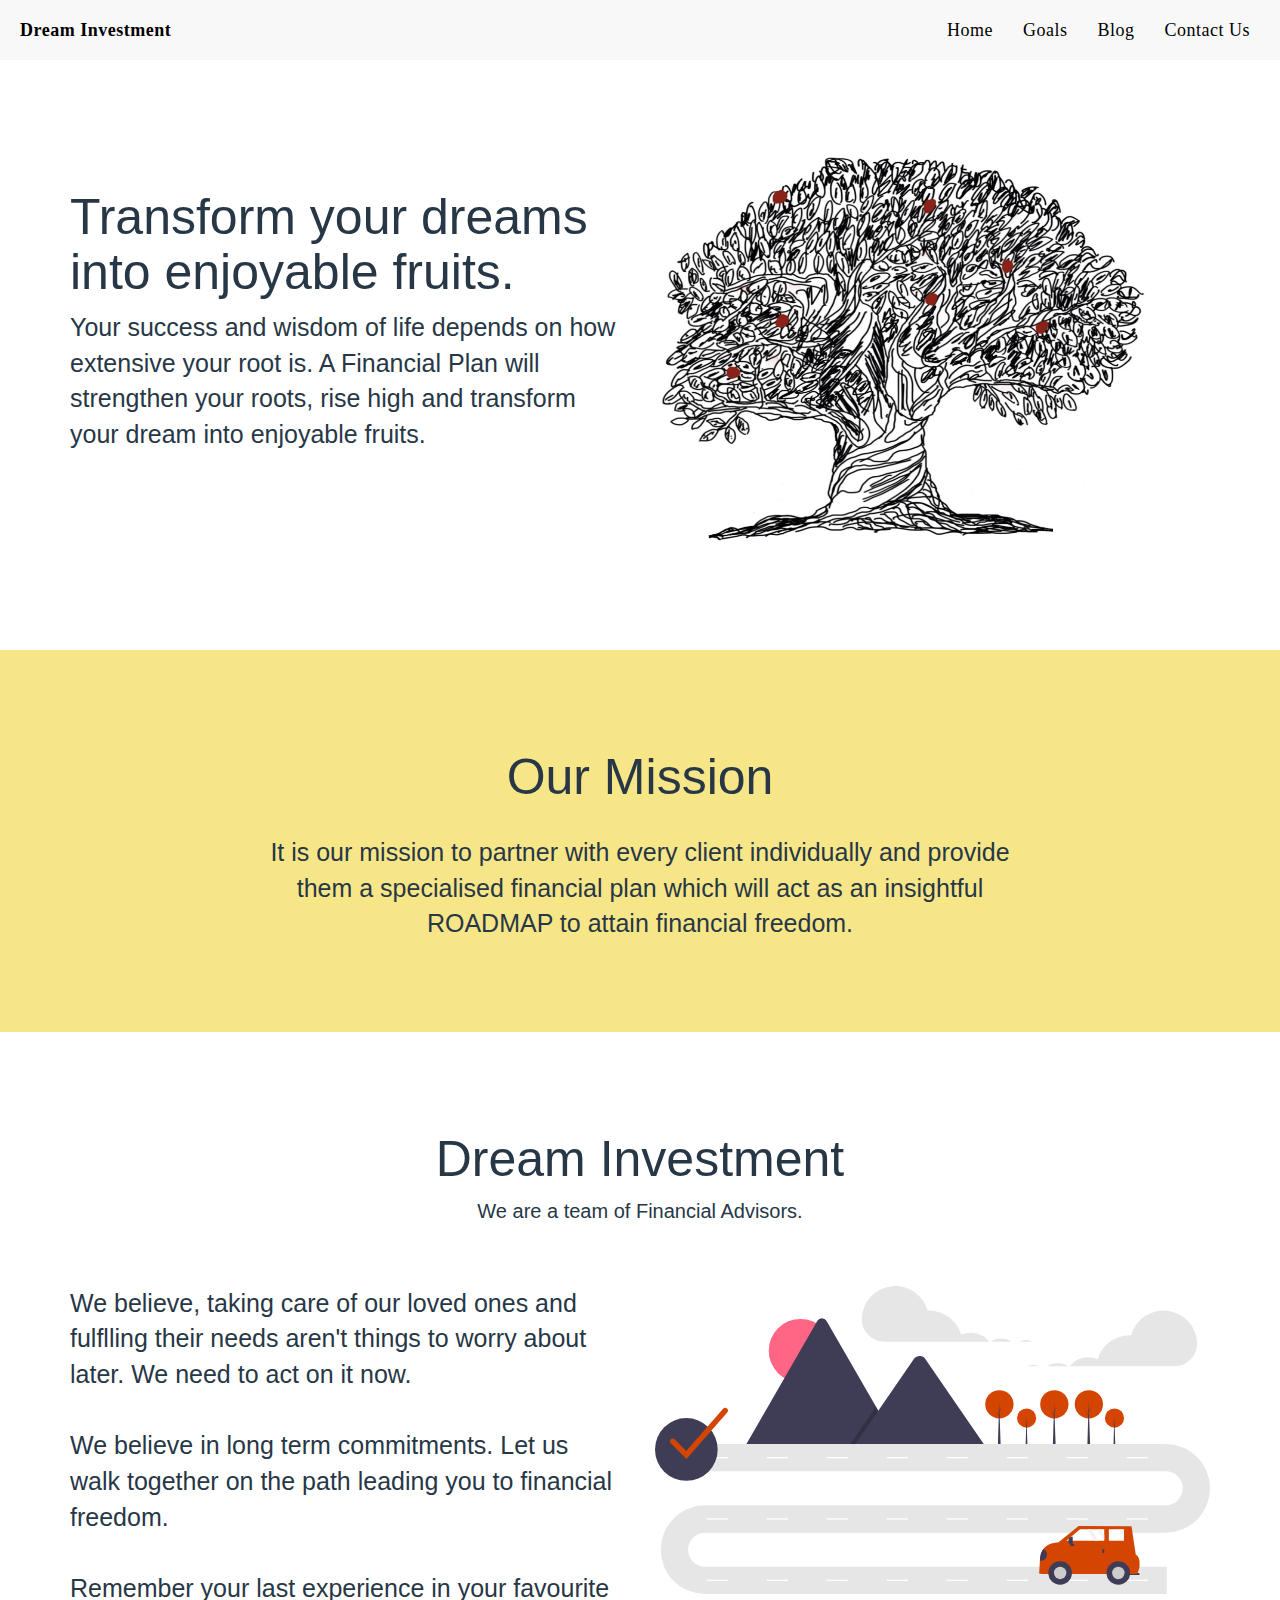
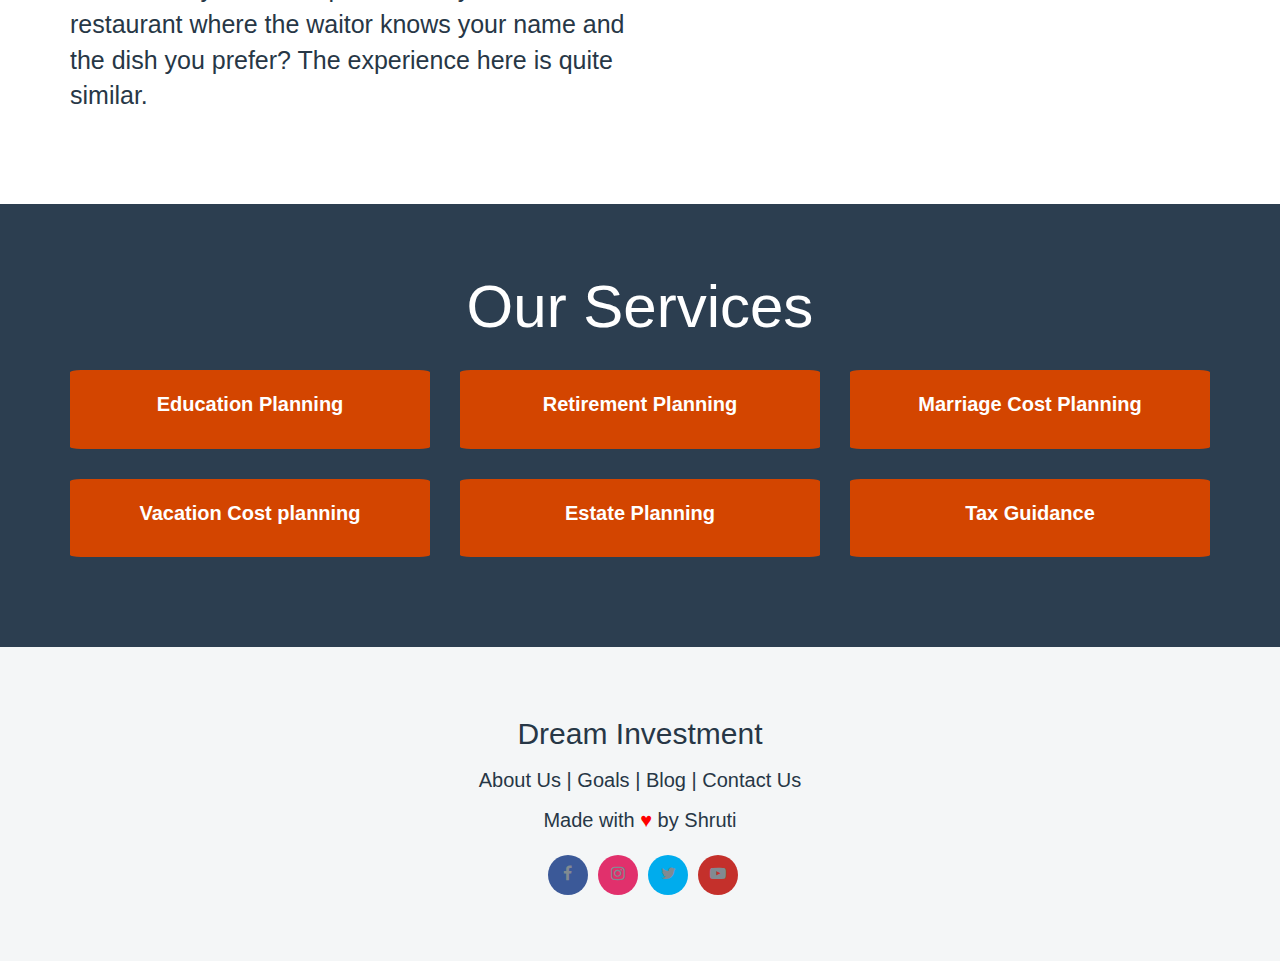
<file: index.html>
<html>
<head>
<meta charset="UTF-8">
<meta http-equiv="X-UA-compatible" Content="IE-edge">
<link rel="icon" href="image/logo.ico">
<meta name="viewport" content="width=device-width ,initial-scale=1.0">
<title>Dream Investment</title>
<link href="css/bootstrap.css" rel="stylesheet"/>
<link rel="stylesheet" href="css/mystyle1.css" />
<link rel="stylesheet" href="https://cdnjs.cloudflare.com/ajax/libs/font-awesome/4.6.3/css/font-awesome.min.css"/>

<link rel="stylesheet" href="https://cdnjs.cloudflare.com/ajax/libs/animate.css/3.5.2/animate.min.css"/>
<link href="https://fonts.googleapis.com/css?family=Roboto:100,400,700" rel="stylesheet">

<script src="js/jquery-3.3.1.min.js"></script>
<script src="js/bootstrap.js"></script>

</head>
<body>

<!--nav-bar-->
      
  <nav class="navbar navbar-default navbar-fixed-top">
    <div class="container-fluid">
        <div class="navbar-header">
            
          <button type="button" class="navbar-toggle collapsed" data-toggle="collapse" data-target="#myNavbar">
                <span class="sr-only">Toggle navigation</span>
                <span class="icon-bar"></span>
                <span class="icon-bar"></span>
                <span class="icon-bar"></span>
          </button>

        <a href="index.html" style="display: flex;  text-decoration: none; float:left">   
    <h1 class="brand brand-name navbar-left"><div class="navbar-left"><b>Dream Investment</b></h1>
      </a>
        </div>
      

        <div class="collapse navbar-collapse navbar-right" id="myNavbar">
            <ul class="nav navbar-nav">
                <li><a href="index.html">Home</a></li>
                <li><a href="goals.html">Goals</a></li>
          <li><a href="blog.html">Blog</a></li>
          <li><a href="contact_us.html">Contact Us</a></li>
            </ul>
        </div>

    </div>
</nav>     
<!--end of nav-bar-->



<!--intro section-->
<section  class="tp-section">
    <div class="container">
        <div class="row ip">
            <div class=" col-md-6 col-sm-6 col-xs-12">
                <h2>Transform your dreams into enjoyable fruits.</h2>
                <p>Your success and wisdom of life depends on how extensive your root is. A Financial Plan will strengthen your roots, rise high and transform your dream into enjoyable fruits.</p>
            </div>
                    
            <div class="col-md-6 col-sm-6 col-xs-12 im">
                <img src="image/tree.png" class="img-responsive" alt="Overview">
            </div>

        </div>
    </div>
</section>


<!-- end of intro section-->


 <!--mission section--> 

  <div class="mission">
<div class="container">
        <div class="row">
            
            <div class="col-md-8 col-md-offset-2 col-sm-12 col-xs-12 text-arenaa">
                <h1>Our Mission</h1>
                <br>
                <p>It is our mission to partner with every client individually and provide them a specialised financial plan which will act as an insightful ROADMAP to attain financial freedom.</p> 
            </div>
        
        </div>
    </div>
  </div>

<!-- end of mission section-->


<!--description section-->



<section id="overview" class="parallax-section">
    <div class="container">
            <div class="row">
            <div class="col-md-12 col-sm-12 col-xs-12 texxxt-arena">
                <h1>Dream Investment</h1>
                <p>We are a team of Financial Advisors.</p>
            </div>
        </div>
    </div>
    <div class="container">
        <div class="row it">
            <div class=" col-md-6 col-sm-6 col-xs-12">
                <p>We believe, taking care of our loved ones and fulflling their needs aren't things to worry about later. We need to act on it now. <br><br>We believe in long term commitments. Let us walk together on the path leading you to financial freedom. <br><br> Remember your last experience in your favourite restaurant where the waitor knows your name and the dish you prefer? The experience here is quite similar. </p> 
            </div>
                    
            <div class="col-md-6 col-sm-6 col-xs-12 imggg">
                <img src="image/road.svg" class="img-responsive" alt="Overview">
            </div>

        </div>
    </div>
</section>
<!-- end of description section-->





<!--services-->

<div class="service-content" id="services">
        <div class="container">
            <div class="row">
                <div class="col-md-12">
                    <div class="left-text">
                        <h1>Our Services</h1>
                    </div>
                </div>
            </div>
        </div>
                <div class="container">
                    <div class="row">
                        
                        <div class="col-md-4 col-sm-6 col-xs-6">
                            <div class="service-item">
                                <p>Education Planning</p>
                            </div>
                        </div>
                        <div class="col-md-4 col-sm-6 col-xs-6">
                            <div class="service-item">
                                <p>Retirement Planning</p>
                            </div>
                        </div>
                        <div class="col-md-4 col-sm-6 col-xs-6">
                            <div class="service-item">
                                <p>Marriage Cost Planning</p>
                            </div>
                        </div>
                        <div class="col-md-4 col-sm-6 col-xs-6">
                            <div class="service-item">
                                <p>Vacation Cost planning</p>
                            </div>
                        </div>
                        <div class="col-md-4 col-sm-6 col-xs-6">
                            <div class="service-item">
                                <p>Estate Planning</p>
                            </div>
                        </div>
                        <div class="col-md-4 col-sm-6 col-xs-6">
                            <div class="service-item">
                                <p>Tax Guidance</p>
                            </div>
                        </div>
                        
                        
                    </div>
                </div>                
            
    </div>

<!--end of services-->


 

<!--footer-->
  <!-- Site footer -->
    <footer class="site-footer">
      <div class="container">
        <div class="row">
          <div class="col-md-12 foot">
            <h2 style="padding-bottom: 10px;">Dream Investment</h2>
            <span><a href="index.html">About Us</a>  |  <a href="goals.html">Goals</a>  |  <a href="blog.html">Blog</a>  |  <a href="contact_us.html">Contact Us</a></span>
            <p style="padding-top: 20px;">Made with <span style="font-size:100%;color:red;">&hearts;</span> by<a href="https://www.linkedin.com/in/shruti-mittal-1439b2190" target="_blank"> Shruti</a></p>
            <ul class="social-icons">
              <li><a class="facebook" href="https://www.facebook.com/dreaminvestmentbspr" target="_blank"><i class="fa fa-facebook"></i></a></li>
              <li><a class="instagram" href="https://www.instagram.com/dreaminvestmentbspr/" target="_blank"><i class="fa fa-instagram"></i></a></li>
              <li><a class="twitter" href="https://twitter.com/DreamInvestmen8" target="_blank"><i class="fa fa-twitter"></i></a></li> 
              <li><a class="yt" href="https://www.youtube.com/channel/UC3h8WdDcCfDTh9yXqZJjCkw" target="_blank"><i class="fa fa-youtube-play"></i> </a></li> 
              
            </ul>
          </div> 
        </div>
      </div>
</footer>
<!--end of footer-->
</body>
</html>
</file>
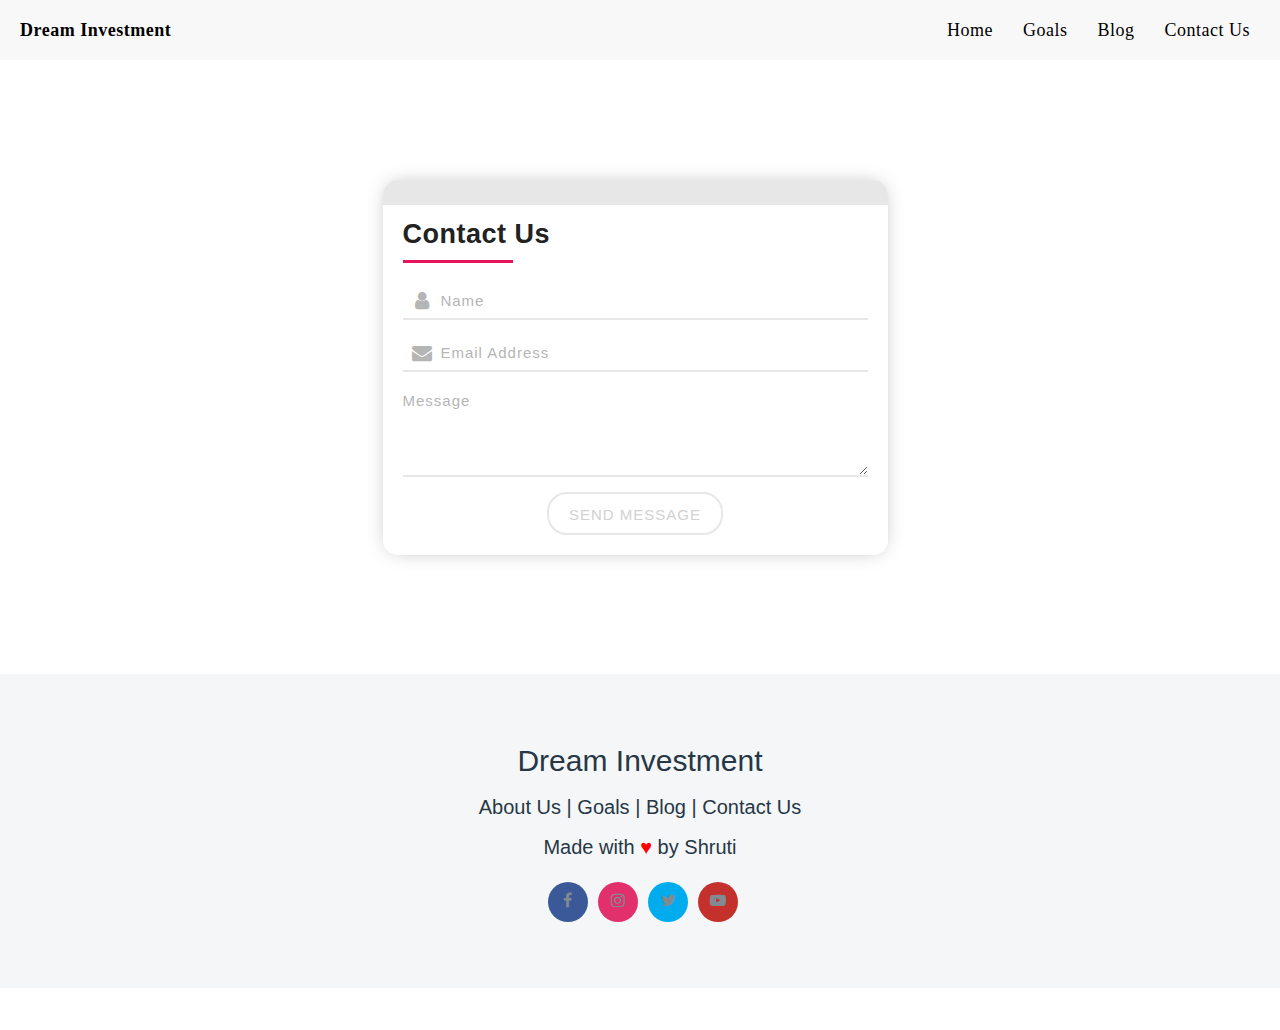
<file: contact_us.html>
<html>
<head>
<meta charset="UTF-8">
<meta http-equiv="X-UA-compatible" Content="IE-edge">
<meta name="viewport" content="width=device-width ,initial-scale=1.0">
<title>Dream investment</title>
<link href="css/bootstrap.css" rel="stylesheet"/>
<link rel="stylesheet" href="css/contactstyle.css" />
<link rel="stylesheet" href="https://cdnjs.cloudflare.com/ajax/libs/font-awesome/4.6.3/css/font-awesome.min.css"/>

<script src="js/jquery-3.3.1.min.js"></script>
<script src="js/bootstrap.js"></script>

</head>
<body>
<!--nav-bar-->
      <nav class="navbar navbar-default navbar-fixed-top">
    <div class="container-fluid">
        <div class="navbar-header">
            
          <button type="button" class="navbar-toggle collapsed" data-toggle="collapse" data-target="#myNavbar">
                <span class="sr-only">Toggle navigation</span>
                <span class="icon-bar"></span>
                <span class="icon-bar"></span>
                <span class="icon-bar"></span>
          </button>

        <a href="index.html" style="display: flex;  text-decoration: none; float:left">   
    <h1 class="brand brand-name navbar-left"><div class="navbar-left"><b>Dream Investment</b></h1>
      </a>
        </div>
      

        <div class="collapse navbar-collapse navbar-right" id="myNavbar">
            <ul class="nav navbar-nav">
                <li><a href="index.html">Home</a></li>
                <li><a href="goals.html">Goals</a></li>
          <li><a href="blog.html">Blog</a></li>
          <li><a href="contact_us.html">Contact Us</a></li>
            </ul>
        </div>

    </div>
</nav>
<!--end of nav-bar-->
<!-- form -->

<div class="form-bg">
    <div class="container">
        <div class="row">
            <div class="col-md-offset-3 col-md-6">
                <div class="form-container">
                    <form class="form-horizontal">
                        <h3 class="title">Contact Us</h3>
                        <div class="form-group">
                            <span class="input-icon"><i class="fa fa-user"></i></span>
                            <input class="form-control" type="text" placeholder="Name">
                        </div>
                        <div class="form-group">
                            <span class="input-icon"><i class="fa fa-envelope"></i></span>
                            <input class="form-control" type="email" placeholder="Email Address">
                        </div>
                        <div class="form-group">
                            <textarea class="form-control" rows="4" cols="120" placeholder="Message"></textarea>
                        </div>
                        <button class="btn signin">Send Message <i class="fa fa-long-arrow-alt-right"></i></button>
                    </form>
                </div>
            </div>
        </div>
    </div>
</div>

<!-- end of form -->


<!--footer-->
  <!-- Site footer -->
    <footer class="site-footer">
      <div class="container">
        <div class="row">
          <div class="col-md-12 foot">
            <h2 style="padding-bottom: 10px;">Dream Investment</h2>
            <span><a href="index.html">About Us</a>  |  <a href="goals.html">Goals</a>  |  <a href="blog.html">Blog</a>  |  <a href="contact_us.html">Contact Us</a></span>
            <p style="padding-top: 20px;">Made with <span style="font-size:100%;color:red;">&hearts;</span> by<a href="https://www.linkedin.com/in/shruti-mittal-1439b2190" target="_blank"> Shruti</a></p>
            <ul class="social-icons">
              <li><a class="facebook" href="https://www.facebook.com/dreaminvestmentbspr" target="_blank"><i class="fa fa-facebook"></i></a></li>
              <li><a class="instagram" href="https://www.instagram.com/dreaminvestmentbspr/" target="_blank"><i class="fa fa-instagram"></i></a></li>
              <li><a class="twitter" href="https://twitter.com/DreamInvestmen8" target="_blank"><i class="fa fa-twitter"></i></a></li> 
              <li><a class="yt" href="https://www.youtube.com/channel/UC3h8WdDcCfDTh9yXqZJjCkw" target="_blank"><i class="fa fa-youtube-play"></i> </a></li> 
            </ul>
          </div> 
        </div>
      </div>
</footer>
<!--end of footer-->

</body>
</html>
</file>
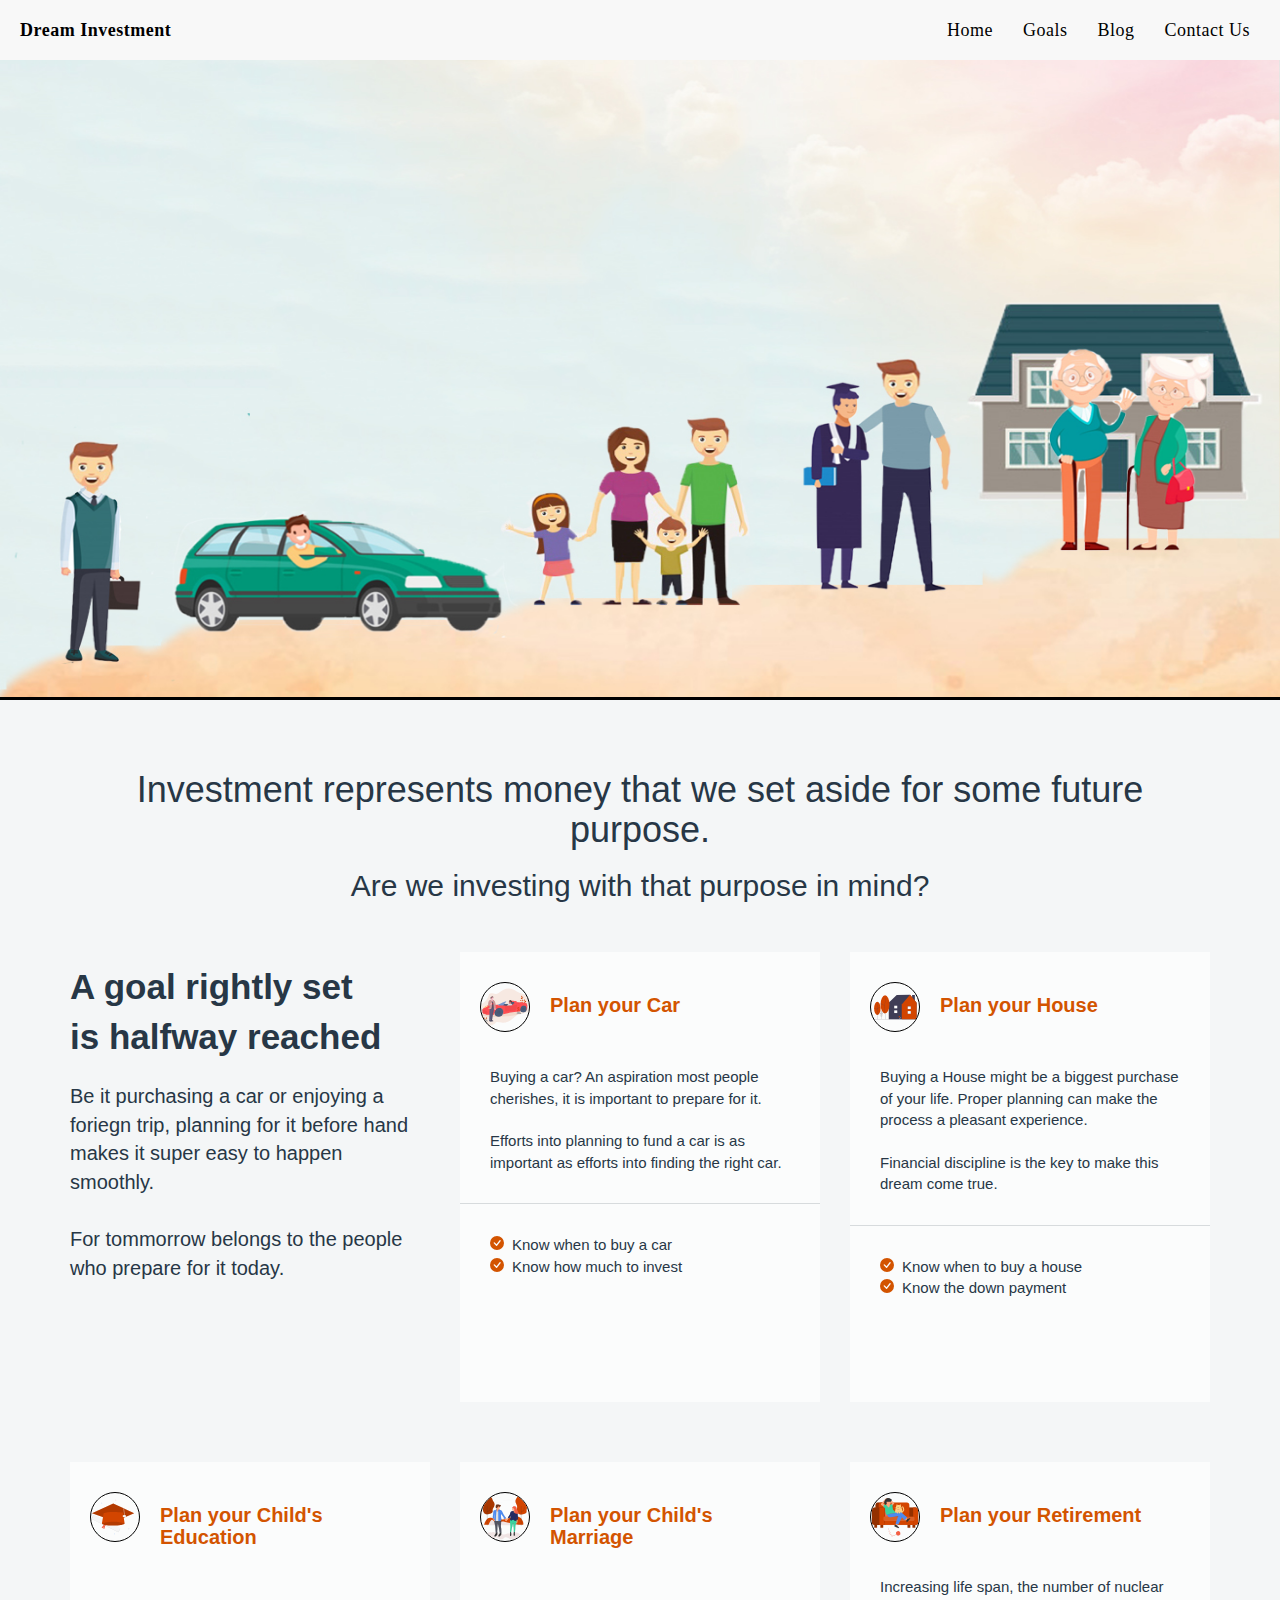
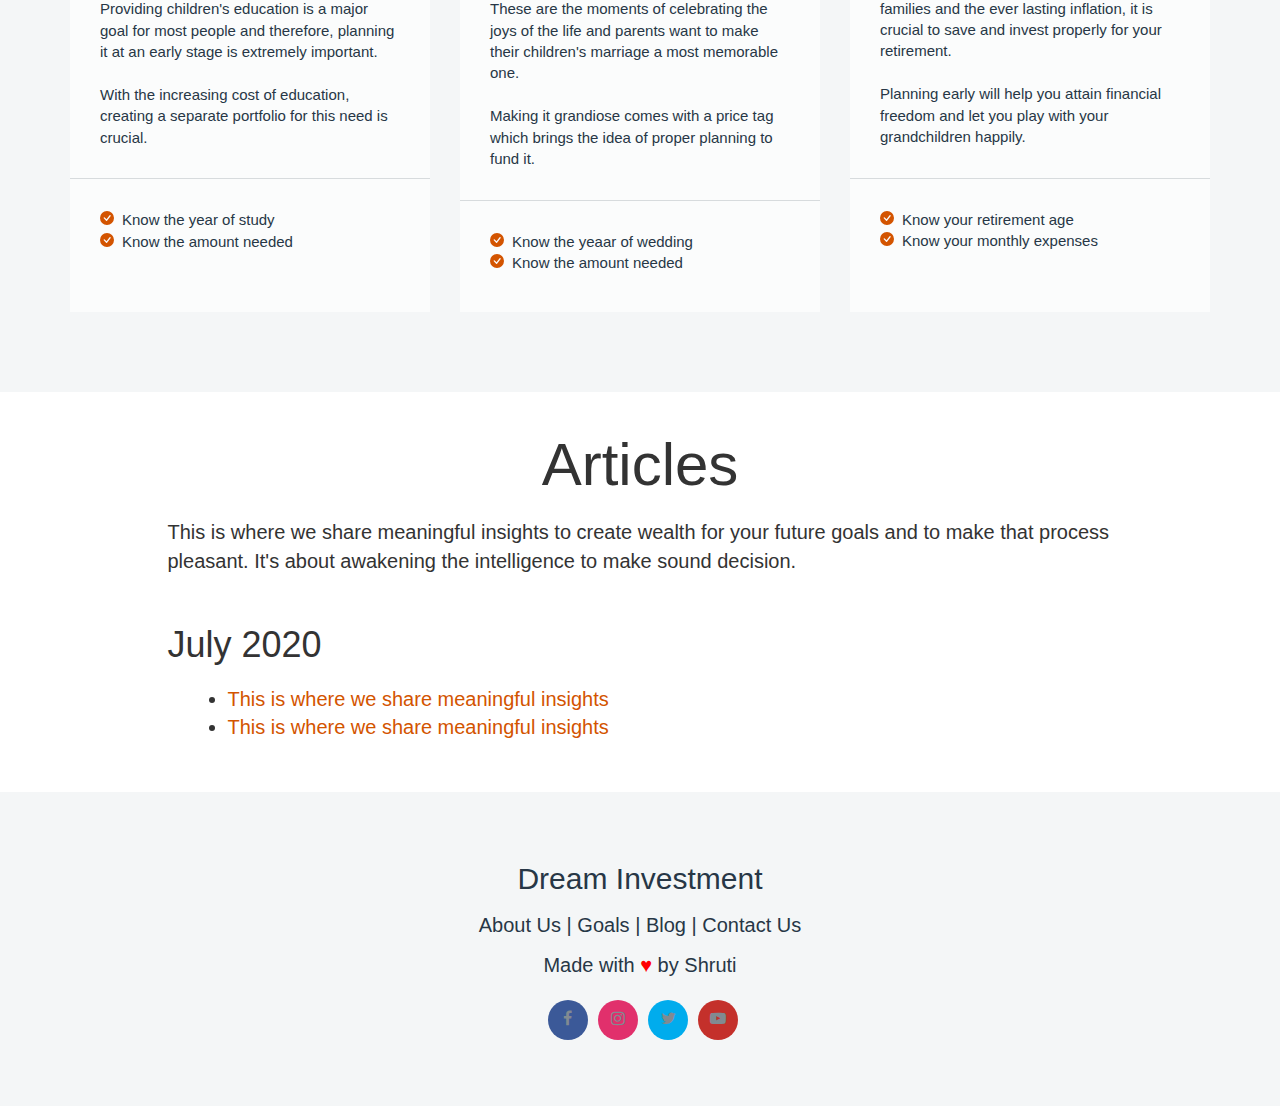
<file: goals.html>
<html>
<head>
<meta charset="UTF-8">
<meta http-equiv="X-UA-compatible" Content="IE-edge">
<link rel="icon" href="image/logo.ico">
<meta name="viewport" content="width=device-width ,initial-scale=1.0">
<title>Dream investment</title>
<link href="css/bootstrap.css" rel="stylesheet"/>
<link rel="stylesheet" href="css/goals.css" />
<link rel="stylesheet" href="https://cdnjs.cloudflare.com/ajax/libs/font-awesome/4.6.3/css/font-awesome.min.css"/>

<script src="js/jquery-3.3.1.min.js"></script>
<script src="js/bootstrap.js"></script>
<style>

.items ul.no_bullet {
list-style-type: none;
padding: 0;
margin: 0;
color: #273746;
}
</style>
</head>
<body>
<!--nav-bar-->
      
       <nav class="navbar navbar-default navbar-fixed-top">
    <div class="container-fluid">
        <div class="navbar-header">
            
          <button type="button" class="navbar-toggle collapsed" data-toggle="collapse" data-target="#myNavbar">
                <span class="sr-only">Toggle navigation</span>
                <span class="icon-bar"></span>
                <span class="icon-bar"></span>
                <span class="icon-bar"></span>
          </button>

        <a href="index.html" style="display: flex;  text-decoration: none; float:left">   
    <h1 class="brand brand-name navbar-left"><div class="navbar-left"><b>Dream Investment</b></h1>
      </a>
        </div>
      

        <div class="collapse navbar-collapse navbar-right" id="myNavbar">
            <ul class="nav navbar-nav">
                <li><a href="index.html">Home</a></li>
                <li><a href="goals.html">Goals</a></li>
          <li><a href="blog.html">Blog</a></li>
          <li><a href="contact_us.html">Contact Us</a></li>
            </ul>
        </div>

    </div>
</nav>
      
      
<!--end of nav-bar-->

<!--photo section-->

  <div class="test">
     <img src="image/pos.jpg" alt="Snow">
  </div>

<!-- end of photo section-->

<!--goals-->
<div class="out_goals">
  <div class="container">
    <div class="row">
      <div class="col-md-12 col-sm-12">
        <div class="par">
        <h1 style="font-family: 'Optima', sans-serif, serif; color: #273746; text-align:center;">Investment represents money that we set aside for some future purpose.</h1> <h2 style="font-family: 'Optima', sans-serif, serif; color: #273746;">Are we investing with that purpose in mind?</h2>
      </div>
      </div>
    </div>
</div>
<div class="goals">
  <div class="container">
    <div class="row">
        <div class="col-md-4 col-sm-6 col-xs-12">
            
                <p style="font-family: 'Optima', sans-serif, serif; color: #273746; font-weight: 600; text-align: left; padding-top:50px; padding-bottom:10px;font-size:35px;">A goal rightly set<br>is halfway reached</p>
                <p style="font-family: 'Optima', sans-serif, serif; color: #273746; text-align: left; font-size:20px;">Be it purchasing a car or enjoying a foriegn trip, planning for it before hand makes it super easy to happen smoothly.<br><br>For tommorrow belongs to the people who prepare for it today.</p>
            
        </div>

        <div class="col-md-4 col-sm-6 col-xs-12">
          <div class="card">
            <div class="card1" style="display: flex;">
               <div class="card_image"><img src="image/car.svg" alt=""></div> 
               <h3>Plan your Car</h3>
            </div>
            <div class="para">
                  <p>Buying a car? An aspiration most people cherishes, it is important to prepare for it. <br><br>Efforts into planning to fund a car is as important as efforts into finding the right car.</p>
            </div>
            <div class="items">
                 <ul class="no_bullet">
    <li style="padding-left:30px;"><svg width="1em" height="1em" viewBox="0 0 16 16" class="bi bi-check-circle-fill" fill="#D35400" xmlns="http://www.w3.org/2000/svg">
        <path fill-rule="evenodd" d="M16 8A8 8 0 1 1 0 8a8 8 0 0 1 16 0zm-3.97-3.03a.75.75 0 0 0-1.08.022L7.477 9.417 5.384 7.323a.75.75 0 0 0-1.06 1.06L6.97 11.03a.75.75 0 0 0 1.079-.02l3.992-4.99a.75.75 0 0 0-.01-1.05z"/>
      </svg><span style="padding-left: 8px; font-family: 'Optima', sans-serif, serif; font-size:15px;">Know when to buy a car</span></li>
    <li style="padding-left:30px;"><svg width="1em" height="1em" viewBox="0 0 16 16" class="bi bi-check-circle-fill" fill="#D35400" xmlns="http://www.w3.org/2000/svg">
        <path fill-rule="evenodd" d="M16 8A8 8 0 1 1 0 8a8 8 0 0 1 16 0zm-3.97-3.03a.75.75 0 0 0-1.08.022L7.477 9.417 5.384 7.323a.75.75 0 0 0-1.06 1.06L6.97 11.03a.75.75 0 0 0 1.079-.02l3.992-4.99a.75.75 0 0 0-.01-1.05z"/>
      </svg><span style="padding-left: 8px; font-family: 'Optima', sans-serif, serif; font-size:15px;">Know how much to invest</span></li>
    </ul>
            </div>
          </div>
        </div>

        <div class="col-md-4 col-sm-6 col-xs-12">
            <div class="card">
              <div class="card1" style="display: flex;">
               <div class="card_image"><img src="image/house.svg" alt=""></div> 
               <h3>Plan your House</h3>
            </div>
            <div class="para">
                  <p>Buying a House might be a biggest purchase of your life. Proper planning can make the process a pleasant experience. <br><br>Financial discipline is the key to make this dream come true.</p>
            </div>
            <div class="items">
               <ul class="no_bullet">
    <li style="padding-left:30px;"><svg width="1em" height="1em" viewBox="0 0 16 16" class="bi bi-check-circle-fill" fill="#D35400" xmlns="http://www.w3.org/2000/svg">
        <path fill-rule="evenodd" d="M16 8A8 8 0 1 1 0 8a8 8 0 0 1 16 0zm-3.97-3.03a.75.75 0 0 0-1.08.022L7.477 9.417 5.384 7.323a.75.75 0 0 0-1.06 1.06L6.97 11.03a.75.75 0 0 0 1.079-.02l3.992-4.99a.75.75 0 0 0-.01-1.05z"/>
      </svg><span style="padding-left: 8px; font-family: 'Optima', sans-serif, serif; font-size:15px;">Know when to buy a house</span></li>
    <li style="padding-left:30px;"><svg width="1em" height="1em" viewBox="0 0 16 16" class="bi bi-check-circle-fill" fill="#D35400" xmlns="http://www.w3.org/2000/svg">
        <path fill-rule="evenodd" d="M16 8A8 8 0 1 1 0 8a8 8 0 0 1 16 0zm-3.97-3.03a.75.75 0 0 0-1.08.022L7.477 9.417 5.384 7.323a.75.75 0 0 0-1.06 1.06L6.97 11.03a.75.75 0 0 0 1.079-.02l3.992-4.99a.75.75 0 0 0-.01-1.05z"/>
      </svg><span style="padding:8px; font-size: 15px; font-family: 'Optima', sans-serif, serif;">Know the down payment</span></li>
    </ul>

            </div>  
            </div>
        </div>

        <div class="col-md-4 col-sm-6 col-xs-12">
            <div class="card">
                <div class="card1" style="display: flex;">
               <div class="card_image"><img src="image/e.svg" alt=""></div> 
               <h3>Plan your Child's Education</h3>
            </div>
            <div class="para">
                  <p>Providing children's education is a major goal for most people and therefore, planning it at an early stage is extremely important. <br><br>With the increasing cost of education, creating a separate portfolio for this need is crucial.</p>
            </div>
            <div class="items">
                 <ul class="no_bullet">
    <li style="padding-left:30px;"><svg width="1em" height="1em" viewBox="0 0 16 16" class="bi bi-check-circle-fill" fill="#D35400" xmlns="http://www.w3.org/2000/svg">
        <path fill-rule="evenodd" d="M16 8A8 8 0 1 1 0 8a8 8 0 0 1 16 0zm-3.97-3.03a.75.75 0 0 0-1.08.022L7.477 9.417 5.384 7.323a.75.75 0 0 0-1.06 1.06L6.97 11.03a.75.75 0 0 0 1.079-.02l3.992-4.99a.75.75 0 0 0-.01-1.05z"/>
      </svg><span style="padding-left: 8px; font-family: 'Optima', sans-serif, serif; font-size:15px;">Know the year of study</span></li>
    <li style="padding-left:30px;"><svg width="1em" height="1em" viewBox="0 0 16 16" class="bi bi-check-circle-fill" fill="#D35400" xmlns="http://www.w3.org/2000/svg">
        <path fill-rule="evenodd" d="M16 8A8 8 0 1 1 0 8a8 8 0 0 1 16 0zm-3.97-3.03a.75.75 0 0 0-1.08.022L7.477 9.417 5.384 7.323a.75.75 0 0 0-1.06 1.06L6.97 11.03a.75.75 0 0 0 1.079-.02l3.992-4.99a.75.75 0 0 0-.01-1.05z"/>
      </svg><span style="padding-left: 8px; font-family: 'Optima', sans-serif, serif; font-size:15px;">Know the amount needed</span></li>
    </ul>
            </div>
            </div>
        </div>

        <div class="col-md-4 col-sm-6 col-xs-12">
            <div class="card">
                <div class="card1" style="display: flex;">
               <div class="card_image"><img src="image/marriage.svg" alt=""></div> 
               <h3>Plan your Child's Marriage</h3>
            </div>
            <div class="para">
                  <p>These are the moments of celebrating the joys of the life and parents want to make their children's marriage a most memorable one. <br><br>Making it grandiose comes with a price tag which brings the idea of proper planning to fund it.</p>
            </div>
            <div class="items">
                 <ul class="no_bullet">
    <li style=" padding-left:30px;"><svg width="1em" height="1em" viewBox="0 0 16 16" class="bi bi-check-circle-fill" fill="#D35400" xmlns="http://www.w3.org/2000/svg">
        <path fill-rule="evenodd" d="M16 8A8 8 0 1 1 0 8a8 8 0 0 1 16 0zm-3.97-3.03a.75.75 0 0 0-1.08.022L7.477 9.417 5.384 7.323a.75.75 0 0 0-1.06 1.06L6.97 11.03a.75.75 0 0 0 1.079-.02l3.992-4.99a.75.75 0 0 0-.01-1.05z"/>
      </svg><span style="padding-left: 8px; font-family: 'Optima', sans-serif, serif; font-size:15px;">Know the yeaar of wedding</span></li>
    <li style="padding-left:30px;"><svg width="1em" height="1em" viewBox="0 0 16 16" class="bi bi-check-circle-fill" fill="#D35400" xmlns="http://www.w3.org/2000/svg">
        <path fill-rule="evenodd" d="M16 8A8 8 0 1 1 0 8a8 8 0 0 1 16 0zm-3.97-3.03a.75.75 0 0 0-1.08.022L7.477 9.417 5.384 7.323a.75.75 0 0 0-1.06 1.06L6.97 11.03a.75.75 0 0 0 1.079-.02l3.992-4.99a.75.75 0 0 0-.01-1.05z"/>
      </svg><span style="padding-left: 8px; font-family: 'Optima', sans-serif, serif; font-size:15px;">Know the amount needed</span></li>
    </ul>
            </div>
            </div>
        </div>

        <div class="col-md-4 col-sm-6 col-xs-12">
            <div class="card">
                <div class="card1" style="display: flex;">
               <div class="card_image"><img src="image/retirement.svg" alt=""></div> 
               <h3>Plan your Retirement</h3>
            </div>
            <div class="para">
                  <p>Increasing life span, the number of nuclear families and the ever lasting inflation, it is crucial to save and invest properly for your retirement. <br><br>Planning early will help you attain financial freedom and let you play with your grandchildren happily.</p>
            </div>
            <div class="items">
                 <ul class="no_bullet">
    <li style="padding-left:30px;"><svg width="1em" height="1em" viewBox="0 0 16 16" class="bi bi-check-circle-fill" fill="#D35400" xmlns="http://www.w3.org/2000/svg">
        <path fill-rule="evenodd" d="M16 8A8 8 0 1 1 0 8a8 8 0 0 1 16 0zm-3.97-3.03a.75.75 0 0 0-1.08.022L7.477 9.417 5.384 7.323a.75.75 0 0 0-1.06 1.06L6.97 11.03a.75.75 0 0 0 1.079-.02l3.992-4.99a.75.75 0 0 0-.01-1.05z"/>
      </svg><span style="padding-left: 8px; font-family: 'Optima', sans-serif, serif; font-size:15px;">Know your retirement age</span></li>
    <li style="padding-left:30px;"><svg width="1em" height="1em" viewBox="0 0 16 16" class="bi bi-check-circle-fill" fill="#D35400" xmlns="http://www.w3.org/2000/svg">
        <path fill-rule="evenodd" d="M16 8A8 8 0 1 1 0 8a8 8 0 0 1 16 0zm-3.97-3.03a.75.75 0 0 0-1.08.022L7.477 9.417 5.384 7.323a.75.75 0 0 0-1.06 1.06L6.97 11.03a.75.75 0 0 0 1.079-.02l3.992-4.99a.75.75 0 0 0-.01-1.05z"/>
      </svg><span style="padding-left: 8px; font-family: 'Optima', sans-serif, serif; font-size:15px;">Know your monthly expenses</span></li>
    </ul>
            </div>
            </div>
        </div>

       
    </div>
</div>
</div>
</div>
<!--end of goals-->


<!--articles-->

   <div class="out_article">
  <div class="container">
    <div class="row">
      <div class="col-md-12 col-sm-12">
        <div class="head">
        <h1>Articles</h1>
      </div>
      </div>
    </div>
    <div class="row">
      <div class="col-lg-10 col-lg-offset-1 col-md-10 col-md-offset-1">
        <div class="head">
        <p style="font-size: 20px; padding-top:10px; font-family: 'Optima', sans-serif, serif;">This is where we share meaningful insights to create wealth for your future goals and to make that process pleasant. It's about awakening the intelligence to make sound decision.<p>
      </div>
      <div class="article">
            <div class="month"><h1>July 2020</h1></div>
            <ul class="list" style="padding-left: 60px;">
              <li ><a href="#">This is where we share meaningful insights</a></li>
              <li><a href="#">This is where we share meaningful insights</a></li>
            </ul>  

      </div>  
      </div>
    </div>
</div>

</div>

<!--end of articles-->
<!--footer-->
  <!-- Site footer -->
    <footer class="site-footer">
      <div class="container">
        <div class="row">
          <div class="col-md-12 foot">
            <h2 style="padding-bottom: 10px;">Dream Investment</h2>
            <span><a href="index.html">About Us</a>  |  <a href="goals.html">Goals</a>  |  <a href="blog.html">Blog</a>  |  <a href="contact_us.html">Contact Us</a></span>
            <p style="padding-top: 20px;">Made with <span style="font-size:100%;color:red;">&hearts;</span> by<a href="https://www.linkedin.com/in/shruti-mittal-1439b2190" target="_blank"> Shruti</a></p>
            <ul class="social-icons">
              <li><a class="facebook" href="https://www.facebook.com/dreaminvestmentbspr" target="_blank"><i class="fa fa-facebook"></i></a></li>
              <li><a class="instagram" href="https://www.instagram.com/dreaminvestmentbspr/" target="_blank"><i class="fa fa-instagram"></i></a></li>
              <li><a class="twitter" href="https://twitter.com/DreamInvestmen8" target="_blank"><i class="fa fa-twitter"></i></a></li> 
              <li><a class="yt" href="https://www.youtube.com/channel/UC3h8WdDcCfDTh9yXqZJjCkw" target="_blank"><i class="fa fa-youtube-play"></i> </a></li> 
              
            </ul>
          </div> 
        </div>
      </div>
</footer>
<!--end of footer-->

</body>
</html>
</file>
<file: css/mystyle1.css>
@import url('https://fonts.googleapis.com/css?family=Averia+Serif+Libre|Bubblegum+Sans|Caveat+Brush|Chewy|Lobster+Two');

body {
    width: 100%;
    height: 100%;
}

html {
    width: 100%;
    height: 100%;
}

/* ===== NAVIGATION ======*/
.navbar {
    border: 0;
    z-index: 9999;
    letter-spacing: 3px;

}
.navbar .nav > li > a {
  line-height: 30px;
  text-decoration: none;
}

.navbar-header h1 {
    letter-spacing: 0.5px;
    color: black !important;
    font-family: 'Georgia';
    font-size:18px; 
    padding-top:0.5%;
    padding-bottom:2%;
    padding-left:5px;
}

.navbar li a, .navbar {
    color: black !important;
    font-size: 18px;
    letter-spacing: 0.5px;
    transition: all 0.6s 0s;
    text-decoration: none;
    font-family: 'Georgia';
}

.navbar-toggle {
    background-color: transparent !important;
    text-align:center;
    border: 0;
}

.navbar-nav li a:hover, .navbar-nav li.active a {
    color: red !important;
    text-decoration: none;
}
@media (max-width:700px)
{
   .navbar-header h1 {
       padding-top:0.5px;
       padding-left:15px;
       padding-bottom:15px;
    }
}
/*end of nav-bar*/



/*photo*/
.tree{
  margin-top:100px;
  height:70vh;
}
.tree .img-sec{
  text-align:center;
  width:500px;
  height:500px;
  padding:90px 0 0 120px;
}
.text-arena{
  padding-top:20px;
  font-family: 'Optima', sans-serif, serif; 
  color: #273746; 
  text-align: left; 
  font-size:20px;
  padding: 140px 15px 0 50px;
}
.text-arena p span{
   font-weight:bold; 
   text-align: left;
   color: #273746;
   font-family: 'Optima', sans-serif, serif;
}


  #about {
    margin:200px 0 20px 0;
  }

  .about-info {
    padding: 0 6em 5em 0;
  }

  .about-info .section-title {
    padding-bottom: 20px;
  }
  .section-title {
    padding-bottom: 40px;
  }

  .section-title h2 {
    margin: 0;
    font-family: 'Optima', sans-serif, serif; 
  color: #273746; 
  text-align: left; 
  font-size: 40px;
  font-weight: 600;
  padding-bottom:10px;
  }

  .section-title p {
    font-family: 'Optima', sans-serif, serif; 
  color: #273746; 
  text-align: left; 
  font-size: 20px;
    /*margin-top: 0;*/
    padding-top:10px;
  }

  .about-image {
    
    width:400px;
    height: 500px;
  }
  @media only screen and (max-width: 1200px) {
    .about-info {
      padding-right: 0;
    }

    .about-image {
      position: relative;
    }
  }
  @media only screen and (max-width: 992px) {
    section {
      padding: 60px 0;
    }
    .about-info {
      padding: 0;
    }
  }
/*end of photo*/


.mission{
  background-color: #F7E688;
  padding: 80px 0 80px 0;
}

.mission .text-arenaa h1{
  text-align: center;
  font-weight: 500;
  font-size: 50px;
  font-family: 'Optima', sans-serif, serif; 
  color: #273746;
}

.mission .text-arenaa p{
  text-align: center;
  font-size: 25px;
  font-family: 'Optima', sans-serif, serif; 
  color: #273746;
}


.parallax-section {
  background-attachment: fixed !important;
  background-size: cover !important;
  padding:80px 0;
  /*background-color: #000;*/
}
.parallax-section .texxxt-arena h1{
  text-align: center;
  font-weight: 500;
  font-size: 50px;
  font-family: 'Optima', sans-serif, serif; 
  color: #273746;
}

.parallax-section .texxxt-arena p{
  text-align: center;
  /*font-weight: 500;*/
  font-size: 20px;
  font-family: 'Optima', sans-serif, serif; 
  color: #273746;
}
.it{
  padding-top:50px;
}
.it img {
  position: relative;
  padding-bottom: 32px;
}

.it p {
     /*padding: 20px 15px 0 50px;*/
    text-align: left;
    font-family: 'Optima', sans-serif, serif; 
    color: #273746; 
    font-size:25px;
}

@media (max-width: 990px) {

  .it .imggg {
  
  padding-top: 70px;
  padding-left:20px;
}

}

/*@media (max-width: 768px) {
  #overview img{
    padding-top: 32px;
  }

}*/
@media (max-width: 760px) {

  .it{
    padding-left:10px;
    padding-right: 10px;
  }
  .it img{
         display: block;
         margin-left: auto;
         margin-right: auto;
  }

}


.tp-section{
  padding:150px 0 100px 0;
  /*background-color: #000;*/
}
.ip h2{
  padding-top:20px;
  font-weight: 500;
  font-size: 50px;
  font-family: 'Optima', sans-serif, serif; 
  color: #273746;
}
.ip p{
  font-size: 25px;
  font-family: 'Optima', sans-serif, serif; 
  color: #273746;
}
.ip img{
  position: relative;
  width:500px;
  height:400px;
}
@media (max-width: 950px) {
  .ip img{
  padding-top:60px;
  padding-left:20px;
  width:300px;
  height:400px;
}

}
@media (max-width: 760px) {
    .ip{
      text-align: center;
    }
    .ip img{
       display: block;
  margin-left: auto;
  margin-right: auto;
 
    }
}
@media (max-width: 760px) {
    .tp-section{
       padding:100px 0 100px 0;
   }
}



/*services*/
.service-content {
  padding-left: 15px;
  padding-right: 15px;
  padding-top: 50px;
  padding-bottom: 60px;
  background-color: #2C3E50;
}

.service-content .left-text h1 {
  font-size: 60px;
  font-family: 'Optima', sans-serif, serif;
  color: #fff;
  text-align:center;
  padding-bottom: 20px;
}
.service-content .service-item {
  background-color: #D34500;
  padding: 20px 25px;
  border-radius: 3%;
  text-align: center;
  color: #fff;
  margin-bottom: 30px;
}
.service-content .service-item p{
    font-size: 20px;
  font-family: 'Optima', sans-serif, serif;
  font-weight: 600;
}

@media (max-width: 767px){
  .service-content {
    padding-top: 5vh;
    text-align: center;
  }
  .service-content .service-item {
    background-color: #D34500;
    padding: 10px 15px;
    text-align: center;
    color: #fff;
    margin-bottom: 30px;
  }
  
}
@media (max-width: 450px){
  .service-content .service-item p{
    font-size: 15px;
  }
  .service-content .service-item {
  padding: 10px 15px;
 }
}
@media (max-width: 280px){
  .service-content .service-item p{
    font-size: 10px;
  }
  .service-content .service-item {
  padding: 5px 5px;
 }
}

/*footer*/
.site-footer
{
  background-color:#F4F6F7;
  padding:50px 0 60px;
  font-size:15px;
  line-height:20px;
  color:#737373;
  margin-bottom:0;
}
.foot{
  font-family: 'Optima', sans-serif, serif;
  text-align: center;
  color: #273746;
}
.foot span{
  font-size:20px;
}
.foot span a{
  color:#273746;
  text-decoration: none;
}
.foot span a:hover{
  color:#D34500;
}
.foot p{
  font-size:20px;
}
.foot p a{
  color:#273746;
  text-decoration: none;
}
.foot p a:hover{
  color:#D34500;
}
.site-footer .social-icons
{
  padding-top:15px;
  text-align:center;
}
.site-footer .social-icons a
{
  width:40px;
  height:40px;
  line-height:40px;
  margin-left:6px;
  margin-right:0;
  border-radius:100%;
  background-color:#33353d
}
.site-footer .social-icons li:hover
{
  color:#D34500;  /*chech*/
}
@media (max-width:991px)
{
  .site-footer [class^=col-]
  {
    margin-bottom:0px
  }
}
@media (max-width:767px)
{
  .site-footer
  {
    padding-bottom:0;
    margin-bottom:0;
  }
  .site-footer .social-icons
  {
    text-align:center
  }
}
.social-icons
{
  padding-left:0;
  margin-bottom:0;
  list-style:none
}
.social-icons li
{
  display:inline-block;
  margin-bottom:6px
}
.social-icons a{
  background-color:#eceeef;
  color:#818a91;
  font-size:16px;
  display:inline-block;
  line-height:44px;
  width:44px;
  height:44px;
  text-align:center;
  padding-top:10px;
  margin-right:8px;
  border-radius:100%;
  -webkit-transition:all .2s linear;
  -o-transition:all .2s linear;
  transition:all .2s linear
}
.social-icons a:active,.social-icons a:focus,.social-icons a:hover
{
  color:#fff;
  background-color:#29aafe
}
.social-icons.size-sm a
{
  line-height:34px;
  height:34px;
  width:34px;
  font-size:14px
}
.social-icons a.facebook
{
  background-color:#3b5998
}
.social-icons a.twitter
{
  background-color:#00aced
}
.social-icons a.instagram
{
  background-color:rgba(225,48,108)
}
.social-icons a.yt
{
  background-color:#c4302b
}
.social-icons a.facebook:hover,a.twitter:hover,a.instagram:hover,a.yt:hover
{
  background-color:#D34500
}
@media (max-width:767px)
{
  .social-icons li.title
  {
    display:block;
    margin-right:0;
    font-weight:600
  }
}
/*end of footer*/
</file>
<file: css/contactstyle.css>
@import url('https://fonts.googleapis.com/css?family=Averia+Serif+Libre|Bubblegum+Sans|Caveat+Brush|Chewy|Lobster+Two');

body {
    width: 100%;
    height: 100%;
}

html {
    width: 100%;
    height: 100%;
}

/* ===== NAVIGATION ======*/

.navbar {
    border: 0;
    z-index: 9999;
    letter-spacing: 3px;

}
.navbar .nav > li > a {
  line-height: 30px;
  text-decoration: none;
}

.navbar-header h1 {
    letter-spacing: 0.5px;
    color: black !important;
    font-family: 'Georgia';
    font-size:18px; 
    padding-top:0.5%;
    padding-bottom:2%;
    padding-left:5px;
}

.navbar li a, .navbar {
    color: black !important;
    font-size: 18px;
    letter-spacing: 0.5px;
    transition: all 0.6s 0s;
    text-decoration: none;
    font-family: 'Georgia';
}

.navbar-toggle {
    background-color: transparent !important;
    text-align:center;
    border: 0;
}

.navbar-nav li a:hover, .navbar-nav li.active a {
    color: red !important;
    text-decoration: none;
}
@media (max-width:700px)
{
   .navbar-header h1 {
       padding-top:0.5px;
       padding-left:15px;
       padding-bottom:15px;
    }
}
/*end of nav-bar*/

/*form*/

.form-bg{
  margin-top:130px;
  margin-bottom:75px;
}
.form-container{
    font-family: 'Roboto', sans-serif;
    padding: 50px 30px 30px 20px;
    position: relative;
}
.form-container .form-horizontal{
    background: linear-gradient(#e7e7e7 25px,rgba(255,255,255,0.97) 25px);
    padding: 40px 20px 20px;
    box-shadow: 0 0 20px -5px rgba(0,0,0,0.3);
    border-radius: 15px;
}
.form-container .title{
    color: #222;
    font-size: 27px;
    font-weight: 600;
    text-transform: capitalize;
    letter-spacing: 0.5px;
    margin: 0 0 20px;
}
.form-container .title:after{
    content: '';
    background-color: #E6145E;
    height: 3px;
    width: 110px;
    margin: 10px 0 0;
    display: block;
    clear: both;
}
.form-horizontal .form-group{
    background-color: rgba(255,255,255,0.15);
    margin: 0 0 15px;
    border-bottom: 2px solid #e7e7e7;
}
.form-horizontal .input-icon{
    color: #b5b5b5;
    padding-top:8px;
    font-size: 20px;
    text-align: center;
    line-height: 35px;
    height: 35px;
    width: 30px;
    margin: 0 0 0 4px;
    vertical-align: top;
    display: inline-block;
}
.form-horizontal .form-control{
    color: #222;
    background-color: transparent;
    font-size: 15px;
    font-weight: 400;
    letter-spacing: 1px;
    width: calc(100% - 40px);
    height: 33px;
    padding: 3px 10px 0 0;
    box-shadow: none;
    border: none;
    border-radius: 0;
    display: inline-block;
    transition: all 0.3s;
}
.form-horizontal textarea.form-control{
    height: auto;
    width: 100%;
}
.form-horizontal .form-control:focus{
    box-shadow: none;
    border: none;
}
.form-horizontal .form-control::placeholder{
    color: #b5b5b5;
    font-size: 15px;
    font-weight: 400;
    text-transform: capitalize;
}
.form-horizontal .btn{
    color: #d1d1d1;
    background-color: #fff;
    font-size: 15px;
    font-weight: 500;
    text-transform: uppercase;
    letter-spacing: 1px;
    padding: 10px 15px 7px 20px;
    margin: 0 auto;
    border: 2px solid #e7e7e7;
    border-radius: 20px;
    display: block;
    transition: all 0.3s ease 0s;
}
.form-horizontal .btn:hover,
.form-horizontal .btn:focus{
    color: #E6145E;
    background-color: #fff;
    border: 2px solid #E6145E;
}
.form-horizontal .btn i{ transition: all 0.3s ease 0s; }
.form-horizontal .btn:hover i{
    color: #E6145E;
    transform: translateX(3px);
}
@media (max-width:991px)
{
  .form-bg{
   margin-top:180px;
   margin-bottom:75px;
  }
}
@media (max-width:767px)
{
   .form-bg{
   margin-top:110px;
   margin-bottom:80px;
  }
}
/*end of form*/

/*footer*/
.site-footer
{
  background-color:#F4F6F7;
  padding:50px 0 60px;
  font-size:15px;
  line-height:20px;
  color:#737373;
  margin-bottom:0;
}
.foot{
  font-family: 'Optima', sans-serif, serif;
  text-align: center;
  color: #273746;
}
.foot span{
  font-size:20px;
}
.foot span a{
  color:#273746;
  text-decoration: none;
}
.foot span a:hover{
  color:#D34500;
}
.foot p{
  font-size:20px;
}
.foot p a{
  color:#273746;
  text-decoration: none;
}
.foot p a:hover{
  color:#D34500;
}
.site-footer .social-icons
{
  padding-top:15px;
  text-align:center;
}
.site-footer .social-icons a
{
  width:40px;
  height:40px;
  line-height:40px;
  margin-left:6px;
  margin-right:0;
  border-radius:100%;
  background-color:#33353d
}
.site-footer .social-icons li:hover
{
  color:#D34500;  /*chech*/
}
@media (max-width:991px)
{
  .site-footer [class^=col-]
  {
    margin-bottom:0px
  }
}
@media (max-width:767px)
{
  .site-footer
  {
    padding-bottom:0;
    margin-bottom:0;
  }
  .site-footer .social-icons
  {
    text-align:center
  }
}
.social-icons
{
  padding-left:0;
  margin-bottom:0;
  list-style:none
}
.social-icons li
{
  display:inline-block;
  margin-bottom:6px
}
.social-icons a{
  background-color:#eceeef;
  color:#818a91;
  font-size:16px;
  display:inline-block;
  line-height:44px;
  width:44px;
  height:44px;
  text-align:center;
  padding-top:10px;
  margin-right:8px;
  border-radius:100%;
  -webkit-transition:all .2s linear;
  -o-transition:all .2s linear;
  transition:all .2s linear
}
.social-icons a:active,.social-icons a:focus,.social-icons a:hover
{
  color:#fff;
  background-color:#29aafe
}
.social-icons.size-sm a
{
  line-height:34px;
  height:34px;
  width:34px;
  font-size:14px
}
.social-icons a.facebook
{
  background-color:#3b5998
}
.social-icons a.twitter
{
  background-color:#00aced
}
.social-icons a.instagram
{
  background-color:rgba(225,48,108)
}
.social-icons a.yt
{
  background-color:#c4302b
}
.social-icons a.facebook:hover,a.twitter:hover,a.instagram:hover,a.yt:hover
{
  background-color:#D34500
}
@media (max-width:767px)
{
  .social-icons li.title
  {
    display:block;
    margin-right:0;
    font-weight:600
  }
}
/*end of footer*/
</file>
<file: css/goals.css>
@import url('https://fonts.googleapis.com/css?family=Averia+Serif+Libre|Bubblegum+Sans|Caveat+Brush|Chewy|Lobster+Two');

body {
    width: 100%;
    height: 100%;
}

html {
    width: 100%;
    height: 100%;
}

/* ===== NAVIGATION ======*/
.navbar {
    border: 0;
    z-index: 9999;
    letter-spacing: 3px;

}
.navbar .nav > li > a {
  line-height: 30px;
  text-decoration: none;
}

.navbar-header h1 {
    letter-spacing: 0.5px;
    color: black !important;
    font-family: 'Georgia';
    font-size:18px; 
    padding-top:0.5%;
    padding-bottom:2%;
    padding-left:5px;
}

.navbar li a, .navbar {
    color: black !important;
    font-size: 18px;
    letter-spacing: 0.5px;
    transition: all 0.6s 0s;
    text-decoration: none;
    font-family: 'Georgia';
}

.navbar-toggle {
    background-color: transparent !important;
    text-align:center;
    border: 0;
}

.navbar-nav li a:hover, .navbar-nav li.active a {
    color: red !important;
    text-decoration: none;
}
@media (max-width:700px)
{
   .navbar-header h1 {
       padding-top:0.5px;
       padding-left:15px;
       padding-bottom:15px;
    }
}
/*end of navbar*/

/*photo*/
.test {
  margin-top:50px;
  position: relative;
  text-align: center;
  color: white;
}
.test img{
  height:650px;
  width:100%;
  border-bottom: 3px solid #000;
}
@media only screen and (max-width:379px){
    .test img{
      height:40vh;
      width: 100%;
    }
}
@media (max-width:767px)
{
   .test img{
      height:50vh;
        width: 100%;
    }
}
@media (max-width:991px)
{
  .test img{
      height:50vh;
        width: 100%;
    }
}
/*end of photo*/


/*goals*/
.out_goals{
  background-color: #F4F6F7 ;
  padding-bottom:60px;
}
.par{
  text-align: center;
  margin-top:70px;
}
.goals{
  margin:0 30px 0 30px;
  
}
.card {
  box-shadow: 0 4px 8px 0 rgba(0,0,0,0);
  transition: 0.3s;
  height:450px;
  width:100%;
  margin:0px 0 20px 0;
  background-color: #FBFCFC ;
  margin-top:40px 
}
.card:hover {
  box-shadow: 0 4px 8px 0  rgba(0,0,0,0.2);
}
.card .card_image img{
  width:50px;
  height:50px;
  border-radius:100%;
  margin-top:30px;
  margin-left:20px;
  border:1px solid #000;
}
.card h3{
    font-size:20px;
    padding:20px;
    padding-top:22px;
    color: #D35400;
    font-family: 'Optima', sans-serif, serif;
    font-weight: 600;
}
.para p{
    text-align:left;
    padding:30px;
    padding-top:20px;
    font-size:15px;
    border-bottom:0.5px solid #D7DBDD ;
    color: #273746;
    font-family: 'Optima', sans-serif, serif;
}
.items{
  padding:20px 0;
}

/*end of goals*/

/*articles*/

.out_article{
  /*background-color: #000 ;*/
  padding-top:20px;
  padding-bottom:40px;
}
.head h1{
  text-align: center;
  font-size:60px;
  font-family: 'Optima', sans-serif, serif;
}
.article{
  padding-top:20px;
}
.article .month{
  padding-bottom:10px;
  font-family: 'Optima', sans-serif, serif;
}
.article .list li{
  font-size: 20px;
  font-family: 'Optima', sans-serif, serif;
}
.article .list li a{
  color:#D35400;
  text-decoration: none;
}
.article .list li a:hover{
  color:#000;
}

/*end of articles*/

/*footer*/
.site-footer
{
  background-color:#F4F6F7;
  padding:50px 0 60px;
  font-size:15px;
  line-height:20px;
  color:#737373;
  margin-bottom:0;
}
.foot{
  font-family: 'Optima', sans-serif, serif;
  text-align: center;
  color: #273746;
}
.foot span{
  font-size:20px;
}
.foot span a{
  color:#273746;
  text-decoration: none;
}
.foot span a:hover{
  color:#D34500;
}
.foot p{
  font-size:20px;
}
.foot p a{
  color:#273746;
  text-decoration: none;
}
.foot p a:hover{
  color:#D34500;
}
.site-footer .social-icons
{
  padding-top:15px;
  text-align:center;
}
.site-footer .social-icons a
{
  width:40px;
  height:40px;
  line-height:40px;
  margin-left:6px;
  margin-right:0;
  border-radius:100%;
  background-color:#33353d
}
.site-footer .social-icons li:hover
{
  color:#D34500;  /*chech*/
}
@media (max-width:991px)
{
  .site-footer [class^=col-]
  {
    margin-bottom:0px
  }
}
@media (max-width:767px)
{
  .site-footer
  {
    padding-bottom:0;
    margin-bottom:0;
  }
  .site-footer .social-icons
  {
    text-align:center
  }
}
.social-icons
{
  padding-left:0;
  margin-bottom:0;
  list-style:none
}
.social-icons li
{
  display:inline-block;
  margin-bottom:6px
}
.social-icons a{
  background-color:#eceeef;
  color:#818a91;
  font-size:16px;
  display:inline-block;
  line-height:44px;
  width:44px;
  height:44px;
  text-align:center;
  padding-top:10px;
  margin-right:8px;
  border-radius:100%;
  -webkit-transition:all .2s linear;
  -o-transition:all .2s linear;
  transition:all .2s linear
}
.social-icons a:active,.social-icons a:focus,.social-icons a:hover
{
  color:#fff;
  background-color:#29aafe
}
.social-icons.size-sm a
{
  line-height:34px;
  height:34px;
  width:34px;
  font-size:14px
}
.social-icons a.facebook
{
  background-color:#3b5998
}
.social-icons a.twitter
{
  background-color:#00aced
}
.social-icons a.instagram
{
  background-color:rgba(225,48,108)
}
.social-icons a.yt
{
  background-color:#c4302b
}
.social-icons a.facebook:hover,a.twitter:hover,a.instagram:hover,a.yt:hover
{
  background-color:#D34500
}
@media (max-width:767px)
{
  .social-icons li.title
  {
    display:block;
    margin-right:0;
    font-weight:600
  }
}
/*end of footer*/
</file>
